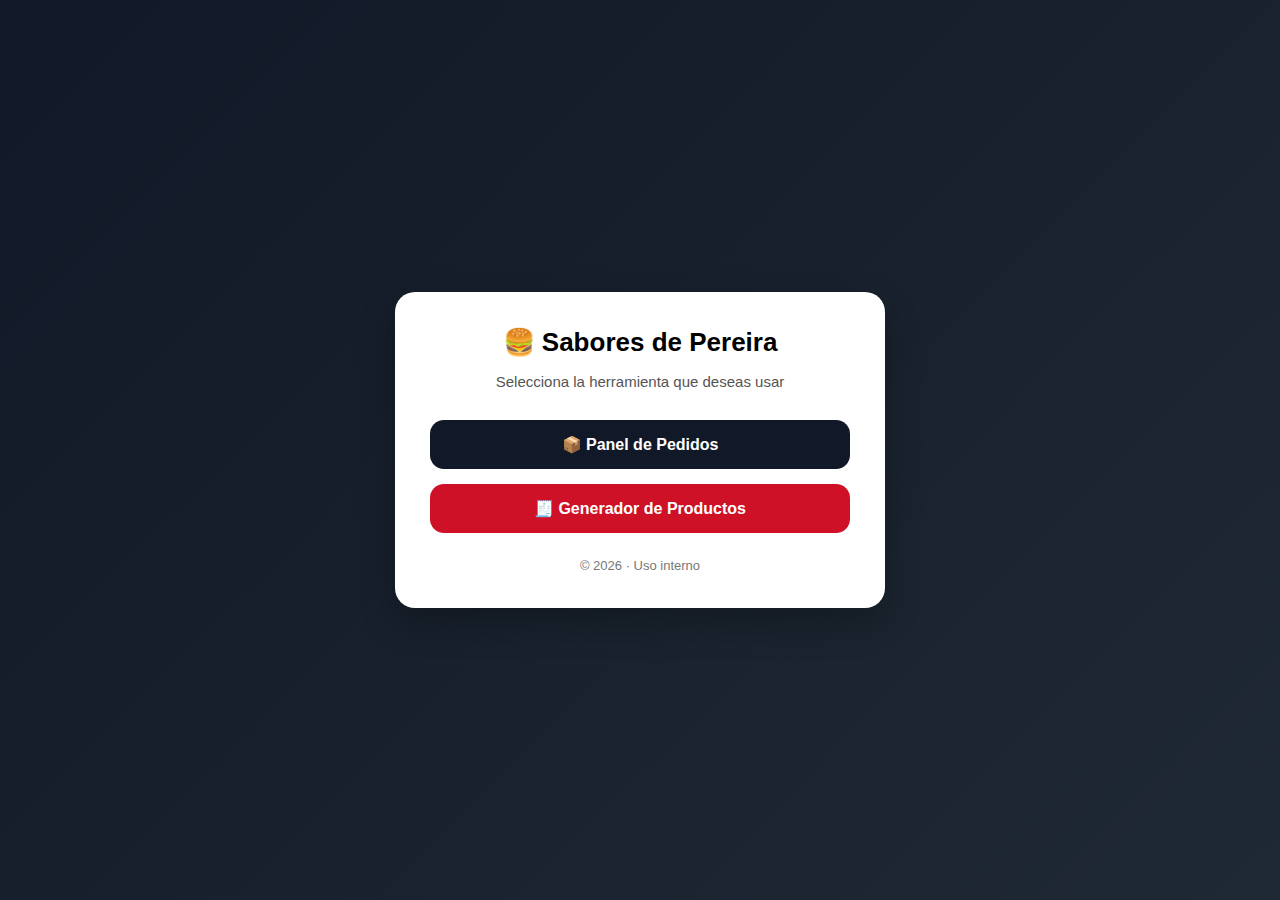
<file: index.html>
<!DOCTYPE html>
<html lang="es">
<head>
  <link rel="manifest" href="manifest.json">
<meta name="theme-color" content="#16a34a">

  <meta charset="UTF-8">
  <title>Menú · Sabores de Pereira</title>
  <meta name="viewport" content="width=device-width, initial-scale=1.0">

  <style>
    body {
      margin: 0;
      font-family: 'Segoe UI', Tahoma, sans-serif;
      background: linear-gradient(135deg, #111827, #1f2933);
      min-height: 100vh;
      display: flex;
      align-items: center;
      justify-content: center;
    }

    .menu {
      background: white;
      border-radius: 20px;
      padding: 35px;
      width: 90%;
      max-width: 420px;
      text-align: center;
      box-shadow: 0 15px 35px rgba(0,0,0,.25);
    }

    h1 {
      margin: 0 0 10px;
      font-size: 26px;
    }

    p {
      color: #555;
      margin-bottom: 30px;
      font-size: 15px;
    }

    .btn {
      width: 100%;
      padding: 15px;
      border-radius: 14px;
      border: none;
      font-size: 16px;
      font-weight: 800;
      cursor: pointer;
      margin-bottom: 15px;
      transition: transform .15s ease, box-shadow .15s ease;
    }

    .btn:hover {
      transform: translateY(-2px);
      box-shadow: 0 8px 18px rgba(0,0,0,.2);
    }

    .admin {
      background: #111827;
      color: white;
    }

    .generador {
      background: #CE1126;
      color: white;
    }

    footer {
      margin-top: 10px;
      font-size: 13px;
      color: #777;
    }
  </style>
</head>

<body>

  <div class="menu">
    <h1>🍔 Sabores de Pereira</h1>
    <p>Selecciona la herramienta que deseas usar</p>

    <button class="btn admin" onclick="location.href='admin.html'">
      📦 Panel de Pedidos
    </button>

    <button class="btn generador" onclick="location.href='generador-productos.html'">
      🧾 Generador de Productos
    </button>

    <footer>
      © 2026 · Uso interno
    </footer>
  </div>
<script>
if ("serviceWorker" in navigator) {
  navigator.serviceWorker.register("sw.js");
}
</script>

<script>
if ("serviceWorker" in navigator) {
  navigator.serviceWorker.register("/dagusto/sw.js");
}
</script>

</body>
</html>
</file>
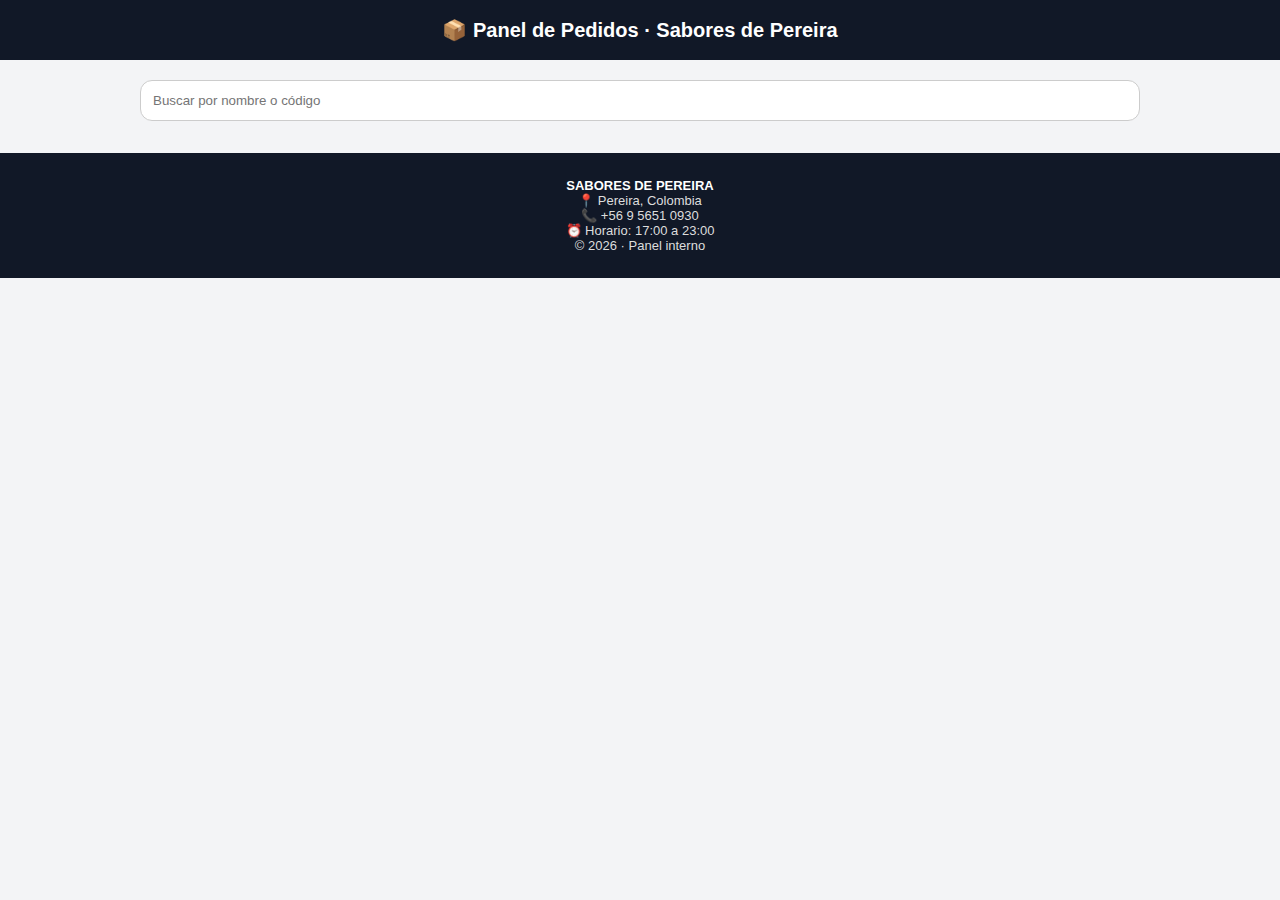
<file: admin.html>
<!DOCTYPE html>
<html lang="es">

<head>
  <button id="activarNoti" style="display:none"></button>
  <meta charset="UTF-8">
  <title>Admin · Sabores de Pereira</title>
  <meta name="viewport" content="width=device-width, initial-scale=1.0">

  <style>
    body {
      margin: 0;
      font-family: Segoe UI, Tahoma, sans-serif;
      background: #f3f4f6;
    }

    header {
      background: #111827;
      color: white;
      padding: 18px;
      text-align: center;
      font-weight: 900;
      font-size: 20px;
    }

    .container {
      max-width: 1000px;
      margin: auto;
      padding: 20px;
    }

    input,
    select {
      width: 100%;
      padding: 12px;
      margin-bottom: 12px;
      border-radius: 12px;
      border: 1px solid #ccc;
    }

    .pedido {
      background: white;
      padding: 14px;
      border-radius: 14px;
      margin-bottom: 12px;
      box-shadow: 0 4px 10px rgba(0, 0, 0, .1);
      cursor: pointer;
    }

    .pedido-header {
      display: flex;
      justify-content: space-between;
      align-items: center;
    }

    .codigo {
      background: #111827;
      color: white;
      padding: 4px 10px;
      border-radius: 10px;
      font-size: 13px;
    }

    .estado {
      font-size: 13px;
      font-weight: 800;
    }

    .total {
      color: #16a34a;
      font-weight: 900;
    }

    /* MODAL */
    .modal {
      position: fixed;
      inset: 0;
      background: rgba(0, 0, 0, .6);
      display: none;
      align-items: center;
      justify-content: center;
    }

    .modal.active {
      display: flex;
    }

    .modal-content {
      background: white;
      width: 90%;
      max-width: 520px;
      border-radius: 18px;
      padding: 20px;
      max-height: 85%;
      overflow: auto;
    }

    .close {
      text-align: right;
      color: #ef4444;
      font-weight: 700;
      cursor: pointer;
    }

    /* FOOTER */
    footer {
      background: #111827;
      color: #ddd;
      padding: 25px;
      text-align: center;
      font-size: 13px;
    }

    footer strong {
      color: white;
    }
  </style>
</head>

<body>

  <header>📦 Panel de Pedidos · Sabores de Pereira</header>

  <div class="container">
    <input type="search" id="search" placeholder="Buscar por nombre o código">
    <div id="lista"></div>
  </div>

  <!-- MODAL -->
  <div class="modal" id="modal">
    <div class="modal-content">
      <div class="close" onclick="cerrarModal()">Cerrar ✖</div>
      <div id="detalle"></div>
    </div>
  </div>

  <footer>
    <strong>SABORES DE PEREIRA</strong><br>
    📍 Pereira, Colombia<br>
    📞 +56 9 5651 0930<br>
    ⏰ Horario: 17:00 a 23:00<br>
    © 2026 · Panel interno
  </footer>

  <script type="module">
    let pedidosAnteriores = new Set();

    /* ================= FIREBASE ================= */
    import { initializeApp } from "https://www.gstatic.com/firebasejs/10.7.1/firebase-app.js";
    import {
      getFirestore,
      collection,
      onSnapshot,
      query,
      orderBy,
      doc,
      updateDoc
    } from "https://www.gstatic.com/firebasejs/10.7.1/firebase-firestore.js";

    const firebaseConfig = {
      apiKey: "AIzaSyCHYo8LYSyOqgr6tBgo9RXODH0KRwZeowQ",
      authDomain: "live-de-eso.firebaseapp.com",
      projectId: "live-de-eso",
      storageBucket: "live-de-eso.firebasestorage.app",
      messagingSenderId: "250545251960",
      appId: "1:250545251960:web:94ad354f2650d46d32af8d"
    };

    const app = initializeApp(firebaseConfig);
    const db = getFirestore(app);

    /* ================= PEDIDOS ================= */
    const lista = document.getElementById("lista");
    const search = document.getElementById("search");
    const modal = document.getElementById("modal");
    const detalle = document.getElementById("detalle");
    let pedidos = [];

    const q = query(collection(db, "pedidos"), orderBy("fecha", "desc"));

    onSnapshot(q, snap => {
  snap.docChanges().forEach(change => {
    if (change.type === "added") {
      if (!pedidosAnteriores.has(change.doc.id)) {
        notificarPedido(change.doc.data());
        pedidosAnteriores.add(change.doc.id);
      }
    }
  });

  pedidos = [];
  snap.forEach(d => {
    pedidos.push({ id: d.id, ...d.data() });
    pedidosAnteriores.add(d.id);
  });

  render();
});



    function render() {
      const f = search.value.toLowerCase();
      lista.innerHTML = "";
      pedidos
        .filter(p =>
          p.codigo.toLowerCase().includes(f) ||
          p.cliente.nombre.toLowerCase().includes(f)
        )
        .forEach(p => {
          const fecha = p.fecha?.toDate().toLocaleString();
          const div = document.createElement("div");
          div.className = "pedido";
          div.innerHTML = `
        <div class="pedido-header">
          <div>${p.cliente.nombre}</div>
          <div class="codigo">${p.codigo}</div>
        </div>
        <div>${fecha}</div>
        <div class="total">$${p.total}</div>
        <div class="estado">Estado: ${p.estado}</div>
      `;
          div.onclick = () => verDetalle(p);
          lista.appendChild(div);
        });
    }
    search.oninput = render;

    /* ================= DETALLE ================= */
    function verDetalle(p) {
      detalle.innerHTML = `
    <h3>Pedido ${p.codigo}</h3>
    <p><b>Cliente:</b> ${p.cliente.nombre}</p>
    <p><b>Teléfono:</b> ${p.cliente.telefono}</p>
    <p><b>Hora:</b> ${p.fecha.toDate().toLocaleString()}</p>

    <h4>Productos</h4>
    <ul>
      ${p.items.map(i => `<li>${i.name} ${i.size} - $${i.price}</li>`).join("")}
    </ul>

    <p><b>Total:</b> $${p.total}</p>

    <select onchange="cambiarEstado('${p.id}',this.value)">
      <option ${p.estado === "nuevo" ? "selected" : ""}>nuevo</option>
      <option ${p.estado === "confirmado" ? "selected" : ""}>confirmado</option>
      <option ${p.estado === "listo" ? "selected" : ""}>listo</option>
      <option ${p.estado === "entregado" ? "selected" : ""}>entregado</option>
    </select>
  `;
      modal.classList.add("active");
    }

    window.cerrarModal = () => modal.classList.remove("active");

    /* ================= ESTADO ================= */
    window.cambiarEstado = async (id, estado) => {
      await updateDoc(doc(db, "pedidos", id), { estado });
    };

    function notificarPedido(pedido) {
      if (Notification.permission === "granted") {
        new Notification("📦 Pedido nuevo", {
          body: `${pedido.cliente.nombre} - $${pedido.total}`,
          icon: "icon-192.png"
        });
      }
    }

    setTimeout(() => {
      if ("Notification" in window && Notification.permission === "default") {
        Notification.requestPermission();
      }
    }, 1500);


  </script>

</body>

</html>
</file>
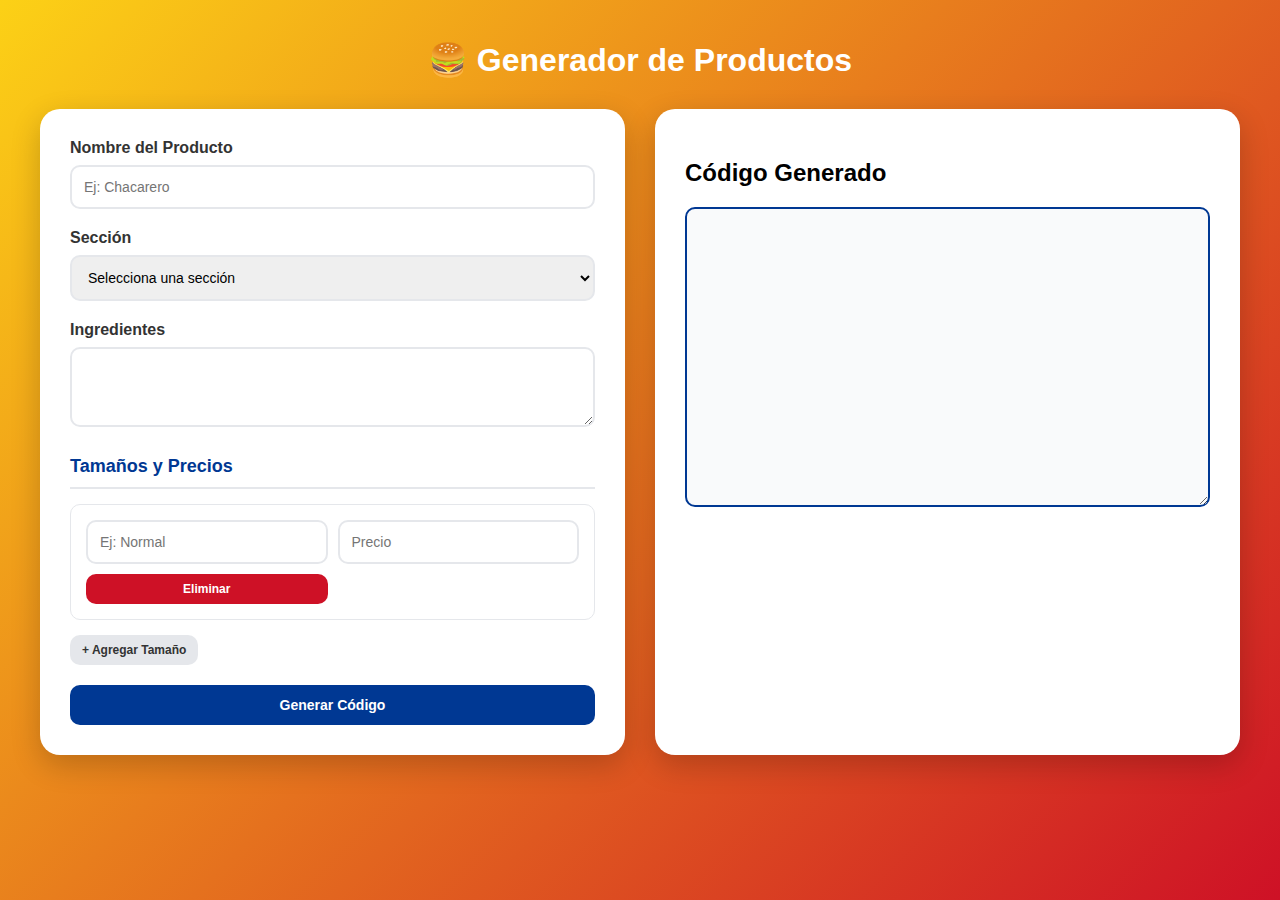
<file: generador-productos.html>
<!DOCTYPE html>
<html lang="es">

<head>
    <meta charset="UTF-8">
    <meta name="viewport" content="width=device-width, initial-scale=1.0">
    <title>Generador de Productos - Sabores de Pereira</title>

    <style>
        * {
            box-sizing: border-box;
            font-family: 'Segoe UI', Tahoma, sans-serif;
        }

        body {
            background: linear-gradient(135deg, #FCD116, #CE1126);
            min-height: 100vh;
            padding: 20px;
            margin: 0;
        }

        .container {
            max-width: 1200px;
            margin: 0 auto;
            display: grid;
            grid-template-columns: 1fr 1fr;
            gap: 30px;
        }

        @media (max-width: 1024px) {
            .container {
                grid-template-columns: 1fr;
            }
        }

        .card {
            background: white;
            border-radius: 20px;
            padding: 30px;
            box-shadow: 0 10px 30px rgba(0, 0, 0, 0.2);
        }

        h1 {
            text-align: center;
            color: white;
            margin-bottom: 30px;
            font-size: 32px;
        }

        .form-group {
            margin-bottom: 20px;
            position: relative;
        }

        label {
            display: block;
            font-weight: 700;
            margin-bottom: 8px;
            color: #333;
        }

        input,
        select,
        textarea {
            width: 100%;
            padding: 12px;
            border: 2px solid #e5e7eb;
            border-radius: 10px;
            font-size: 14px;
        }

        textarea {
            resize: vertical;
            min-height: 80px;
        }

        .section-title {
            font-size: 18px;
            font-weight: 800;
            color: #003893;
            margin-top: 25px;
            margin-bottom: 15px;
            border-bottom: 2px solid #e5e7eb;
            padding-bottom: 10px;
        }

        .tamaños-container {
            background: #f9fafb;
            padding: 20px;
            border-radius: 15px;
            margin-bottom: 20px;
        }

        .tamaño-item {
            display: grid;
            grid-template-columns: 1fr 1fr;
            gap: 10px;
            margin-bottom: 15px;
            padding: 15px;
            background: white;
            border-radius: 10px;
            border: 1px solid #e5e7eb;
        }

        .btn {
            padding: 12px 20px;
            border: none;
            border-radius: 10px;
            font-size: 14px;
            font-weight: 700;
            cursor: pointer;
        }

        .btn-primary {
            background: #003893;
            color: white;
            width: 100%;
            margin-top: 20px;
        }

        .btn-secondary {
            background: #e5e7eb;
            color: #333;
            padding: 8px 12px;
            font-size: 12px;
        }

        .btn-danger {
            background: #CE1126;
            color: white;
            padding: 8px 12px;
            font-size: 12px;
        }

        .output-textarea {
            width: 100%;
            min-height: 300px;
            padding: 15px;
            border: 2px solid #003893;
            border-radius: 10px;
            font-family: 'Courier New', monospace;
            font-size: 12px;
            background: #f9fafb;
        }

        .suggestions-list {
            position: absolute;
            background: white;
            width: 100%;
            border: 1px solid #e5e7eb;
            border-radius: 10px;
            max-height: 150px;
            overflow-y: auto;
            z-index: 1000;
            display: none;
        }

        .suggestion-item {
            padding: 10px;
            cursor: pointer;
        }

        .suggestion-item:hover {
            background: #f3f4f6;
        }
    </style>
</head>

<body>

    <h1>🍔 Generador de Productos</h1>

    <div class="container">
        <div class="card">

            <div class="form-group">
                <label>Nombre del Producto</label>
                <input type="text" id="productName" placeholder="Ej: Chacarero" oninput="mostrarSugerencias()"
                    autocomplete="off">
                <div id="suggestionsList" class="suggestions-list"></div>
            </div>

            <div class="form-group">
                <label>Sección</label>
                <select id="section">
                    <option value="">Selecciona una sección</option>
                    <option value="hamburguesas">Hamburguesas</option>
                    <option value="Completos">Completos</option>
                    <option value="papas">Papas</option>
                    <option value="as">As</option>
                    <option value="churrascos">Churrascos</option>
                    <option value="Nuevos">Nuevos</option>
                    <option value="bebidas">Bebidas</option>

                </select>
            </div>

            <div class="form-group">
                <label>Ingredientes</label>
                <textarea id="ingredients"></textarea>
            </div>

            <div class="section-title">Tamaños y Precios</div>
            <div id="tamañosContainer"></div>
            <button class="btn btn-secondary" onclick="agregarTamaño()">+ Agregar Tamaño</button>

            <button class="btn btn-primary" onclick="generarCodigo()">Generar Código</button>
        </div>

        <div class="card">
            <h2>Código Generado</h2>
            <textarea id="outputCode" class="output-textarea" readonly></textarea>
        </div>
    </div>

    <script>
        const productosAuto = {
            "sola": "2 Aderezos A Elección",
            "solo Palta": "Doble Porción De Palta",
            "solo Tomate": "Doble Porción De Tomate",
            "completo": "Chucrut, Americana, Tomate",
            "italiano": "Tomate, Palta",
            "dinámico": "Tomate, Palta, Chucrut, Americana",
            "chacarero": "Tomate, Porotos Verde, Ají Escabeche",
            "luco": "Extra Queso Mantecoso",
            "brasil": "Doble Porcion De Palta Con Extra Queso Mantecoso",
            "queen": "Cheddar, Lechuga, Tomate, Cebolla, Pepinillos Encurtidos",
            "champiñón Queso": "Champiñón, Saltados En Wok Con Queso Mantecoso",
            "antigua": "Americana, Palta",
            "bacon": "Cheddar, Tocino Ahumado, Aros De Cebolla Crispy",
            "american Burger": "Cebolla, Pepinillos, Cheddar",
            "balmaceda": "Cebolla Caramelizada, Cahmpi Salteados En Wok Y Queso Mantecoso",
            "napolitana": "Tomate Cocido En Wok Con Aeitunas Y Queso Mantecoso",
            "aros Y Más Papas": "Aritos De Cebolla Crispy Mas Papas Fritas",
            "salchipapas": "Vienesas Fritas Con Papas Fritas",
        };

        function capitalizarTexto(texto) {
            return texto.replace(/\w\S*/g, palabra =>
                palabra.charAt(0).toUpperCase() + palabra.slice(1).toLowerCase()
            );
        }

        function mostrarSugerencias() {
            const input = document.getElementById("productName");
            const lista = document.getElementById("suggestionsList");
            const valor = input.value.toLowerCase().trim();

            lista.innerHTML = "";

            if (!valor) {
                lista.style.display = "none";
                return;
            }

            const coincidencias = Object.keys(productosAuto)
                .filter(prod => prod.includes(valor));

            coincidencias.forEach(prod => {
                const div = document.createElement("div");
                div.className = "suggestion-item";
                div.textContent = capitalizarTexto(prod);
                div.onclick = () => seleccionarProducto(prod);
                lista.appendChild(div);
            });

            lista.style.display = coincidencias.length ? "block" : "none";
        }

        function seleccionarProducto(nombre) {
            document.getElementById("productName").value = capitalizarTexto(nombre);
            document.getElementById("ingredients").value =
                capitalizarTexto(productosAuto[nombre]);
            document.getElementById("suggestionsList").style.display = "none";
        }

        let contadorTamaños = 0;

        function agregarTamaño() {
            contadorTamaños++;
            const container = document.getElementById("tamañosContainer");
            const div = document.createElement("div");
            div.className = "tamaño-item";
            div.innerHTML = `
                <input type="text" placeholder="Ej: Normal">
                <input type="number" placeholder="Precio">
                <button class="btn btn-danger" onclick="this.parentElement.remove()">Eliminar</button>
            `;
            container.appendChild(div);
        }

        let codigoAcumulado = "";


        function generarCodigo() {
            const nombre = document.getElementById("productName").value.trim();
            const ingredientes = document.getElementById("ingredients").value.trim();
            const seccion = document.getElementById("section").value;

            if (!nombre || !ingredientes || !seccion) {
                alert("Falta nombre, ingredientes o sección");
                return;
            }

            const tamaños = document.querySelectorAll(".tamaño-item");
            if (tamaños.length === 0) {
                alert("Agrega al menos un tamaño");
                return;
            }

            // clave corta para ids (dinámico -> diná, italiano -> ital)
            const clave = nombre
                .toLowerCase()
                .normalize("NFD").replace(/[\u0300-\u036f]/g, "")
                .substring(0, 4);

            let opcionesHTML = "";

            tamaños.forEach((item, index) => {
                const size = item.querySelector('input[type="text"]').value;
                const price = item.querySelector('input[type="number"]').value;
                if (!size || !price) return;

                const id = `${seccion}-${clave}-${index}`;
                const name = `${seccion}-${clave}`;

                opcionesHTML += `
        <input type="radio"
            id="${id}"
            name="${name}"
            value="${size}|${price}"
            onclick="addProduct('${nombre}', '${name}')">
        <label for="${id}">
            ${size} <span>$${price}</span>
        </label>
        `;
            });

            const bloque = `
<!-- ${nombre.toUpperCase()} -->
<div class="card">
    <h3>${nombre}</h3>
    <div class="ingredients">
        ${ingredientes}
    </div>
    <div class="options">
${opcionesHTML}
    </div>
</div>

`;

            // 🔥 ACUMULAR (NO REEMPLAZAR)
            codigoAcumulado += bloque;
            document.getElementById("outputCode").value = codigoAcumulado.trim();
        }


        agregarTamaño();
    </script>

</body>

</html>
</file>
